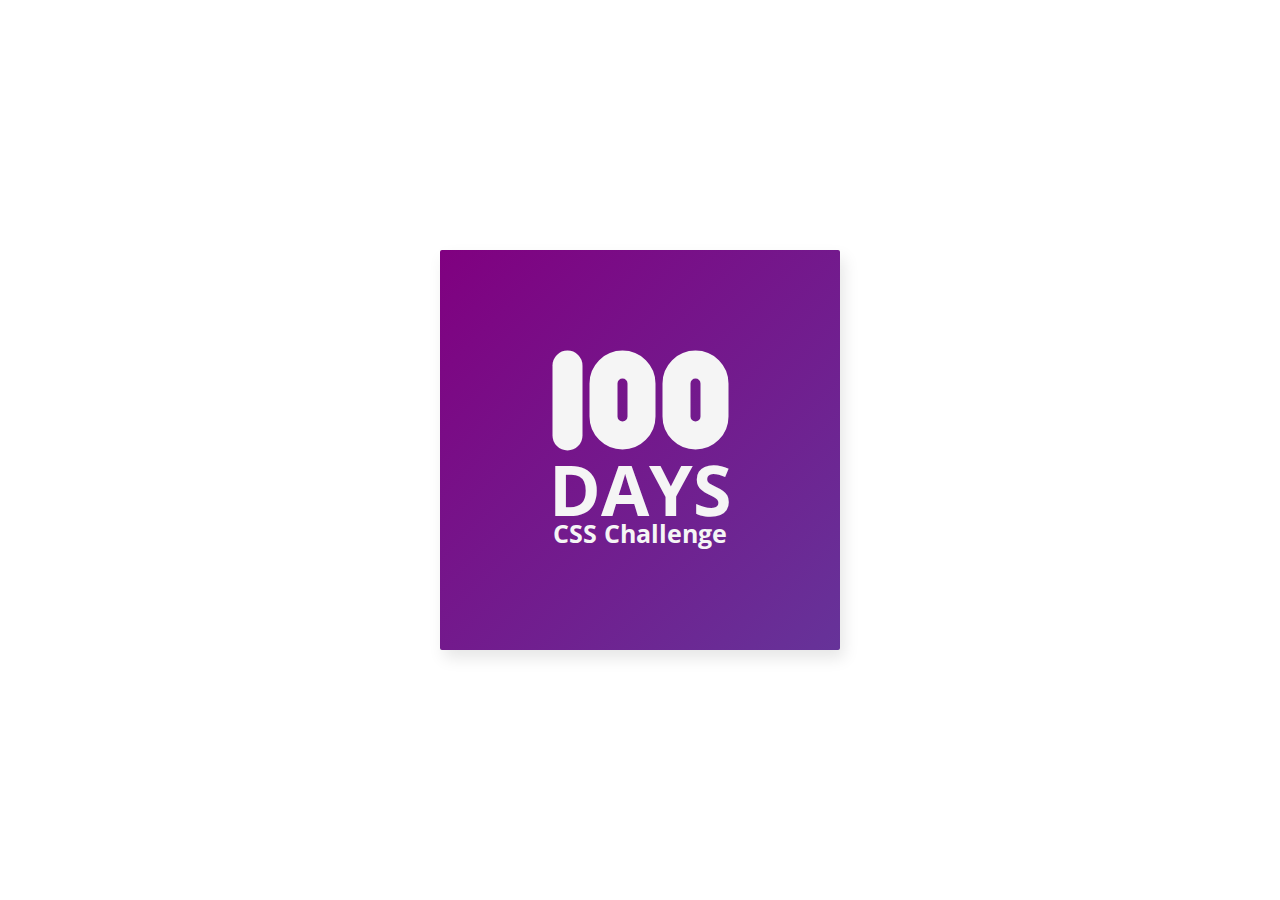
<file: Day_001_Gradient_Custom_Number/index.html>
<!DOCTYPE html>
<html lang="en">
<head>
    <meta charset="UTF-8">
    <meta name="viewport" content="width=device-width, initial-scale=1.0">
    <title>Gradient Custom Number</title>
    <link rel="stylesheet" href="style.css">
</head>
<body>

    <div class="frame">

        <div class="center">

            <div id="numberTitle">

                <div id="numberPartOne"></div>
                <div id="numberPartTwo"></div>
                <div id="numberPartThree"></div>	

            </div>

            <div id="textOne">

                <label>DAYS</label>

            </div>

            <div id="textTwo">

                <label>CSS Challenge</label>

            </div>

        </div>
        
    </div>
    
</body>
</html>
</file>
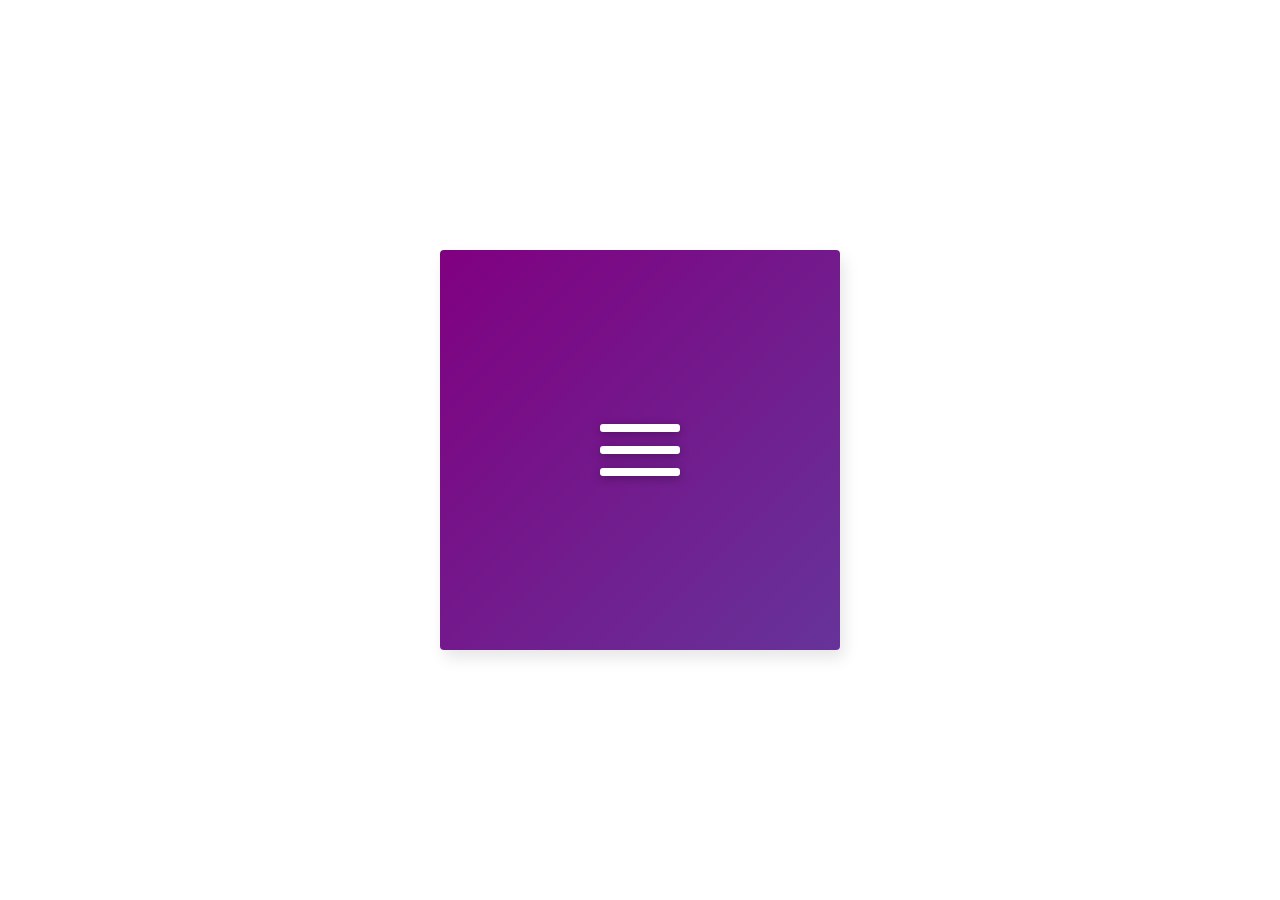
<file: Day_002_Hamburguer_Menu_Animation/index.html>
<!DOCTYPE html>
<html lang="en">
<head>
    <meta charset="UTF-8">
    <meta name="viewport" content="width=device-width, initial-scale=1.0">
    <title>Animated Hamburguer Menu</title>
    <link rel="stylesheet" href="style.css">
</head>
<body>

    <div class="frame">

        <div class="center">

            <div class="hamburguerIcon">

                <div class="line line1"></div>
                <div class="line line2"></div>
                <div class="line line3"></div>

            </div>

        </div>

    </div>

    <script src="menu.js"></script>
    
</body>
</html>
</file>
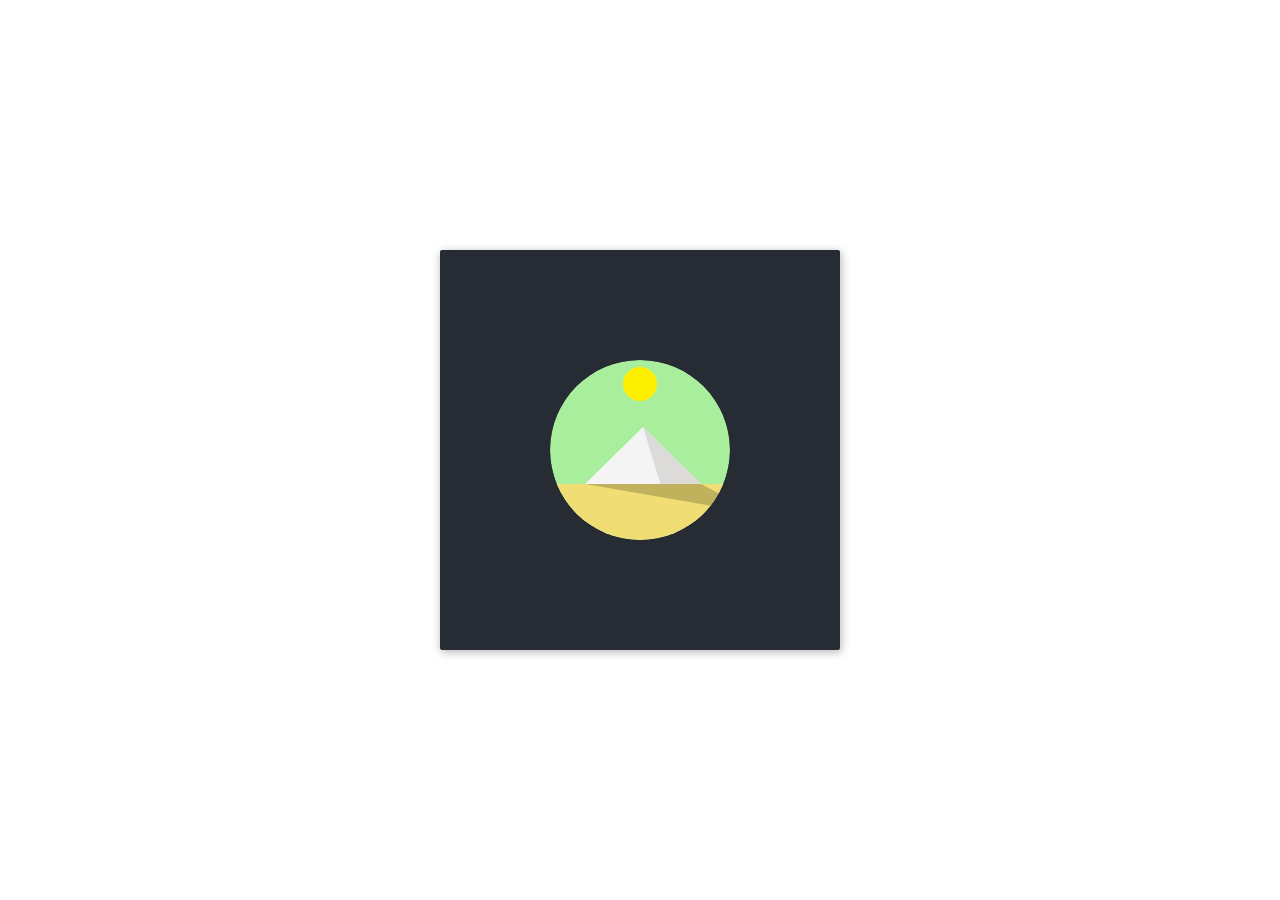
<file: Day_003_Sun_Pyramid/index.html>
<!DOCTYPE html>
<html lang="en">
<head>
    <meta charset="UTF-8">
    <meta name="viewport" content="width=device-width, initial-scale=1.0">
    <title>Sun Pyramid</title>
    <link rel="stylesheet" href="style.css">
</head>
<body>

    <div class="frame">

        <div class="center">

            <div class="circle">

                <div class="sky"></div>

                <div class="sun"></div>

                <div class="side-left"></div>

                <div class="side-right"></div>

                <div class="shadow"></div>

                <div class="ground"></div>
     			
            </div>

        </div>

    </div>
    
</body>
</html>
</file>
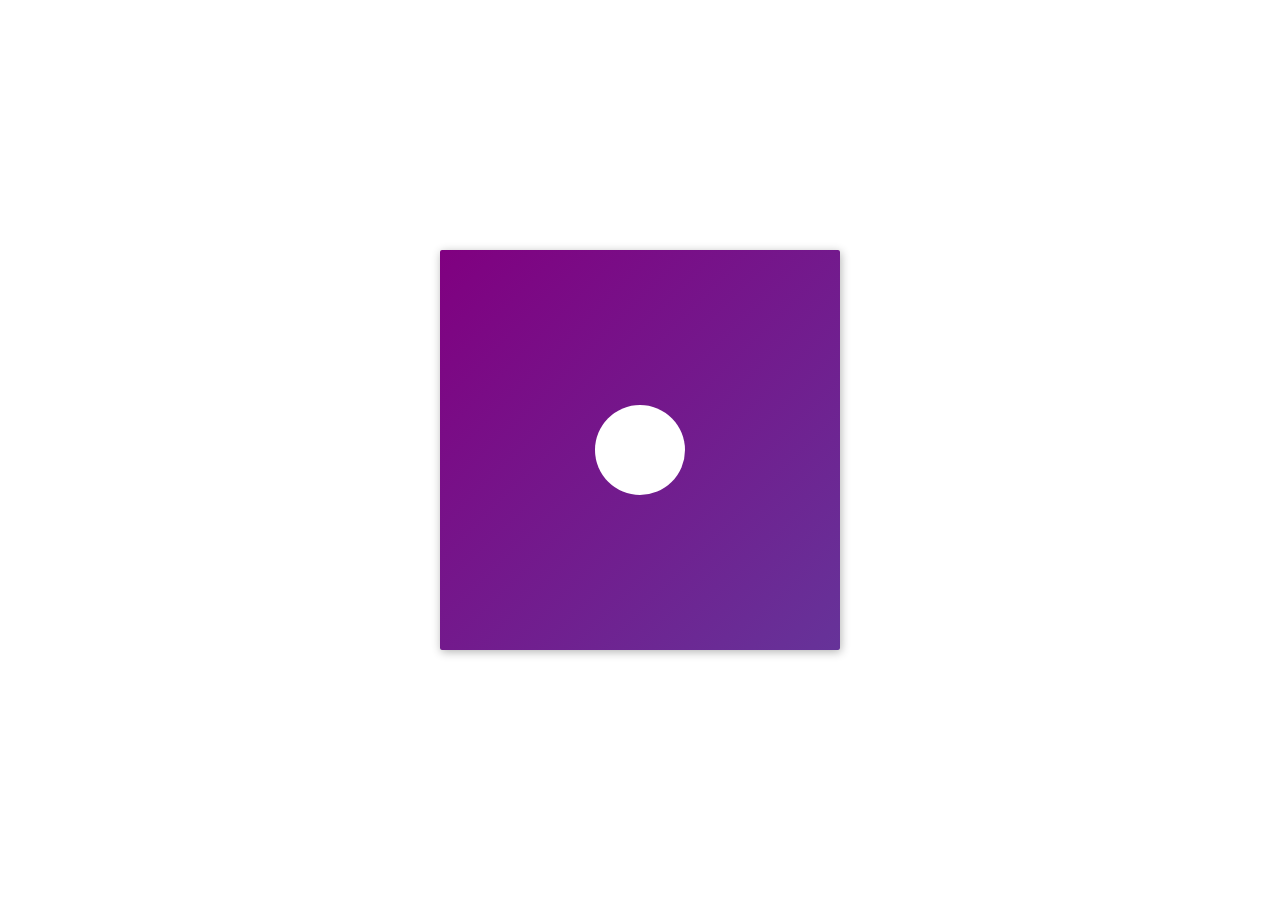
<file: Day_004_Cozy_Loading/index.html>
<!DOCTYPE html>
<html lang="en">
<head>
    <meta charset="UTF-8">
    <meta name="viewport" content="width=device-width, initial-scale=1.0">
    <title>Cozy Loading</title>
    <link rel="stylesheet" href="style.css">
</head>
<body>

    <div class="frame">

        <div class="center">

            <div class="dot-one">

            </div>

		    <div class="dot-two">

            </div>

		    <div class="dot-three">

            </div>

        </div>

    </div>
    
</body>
</html>
</file>
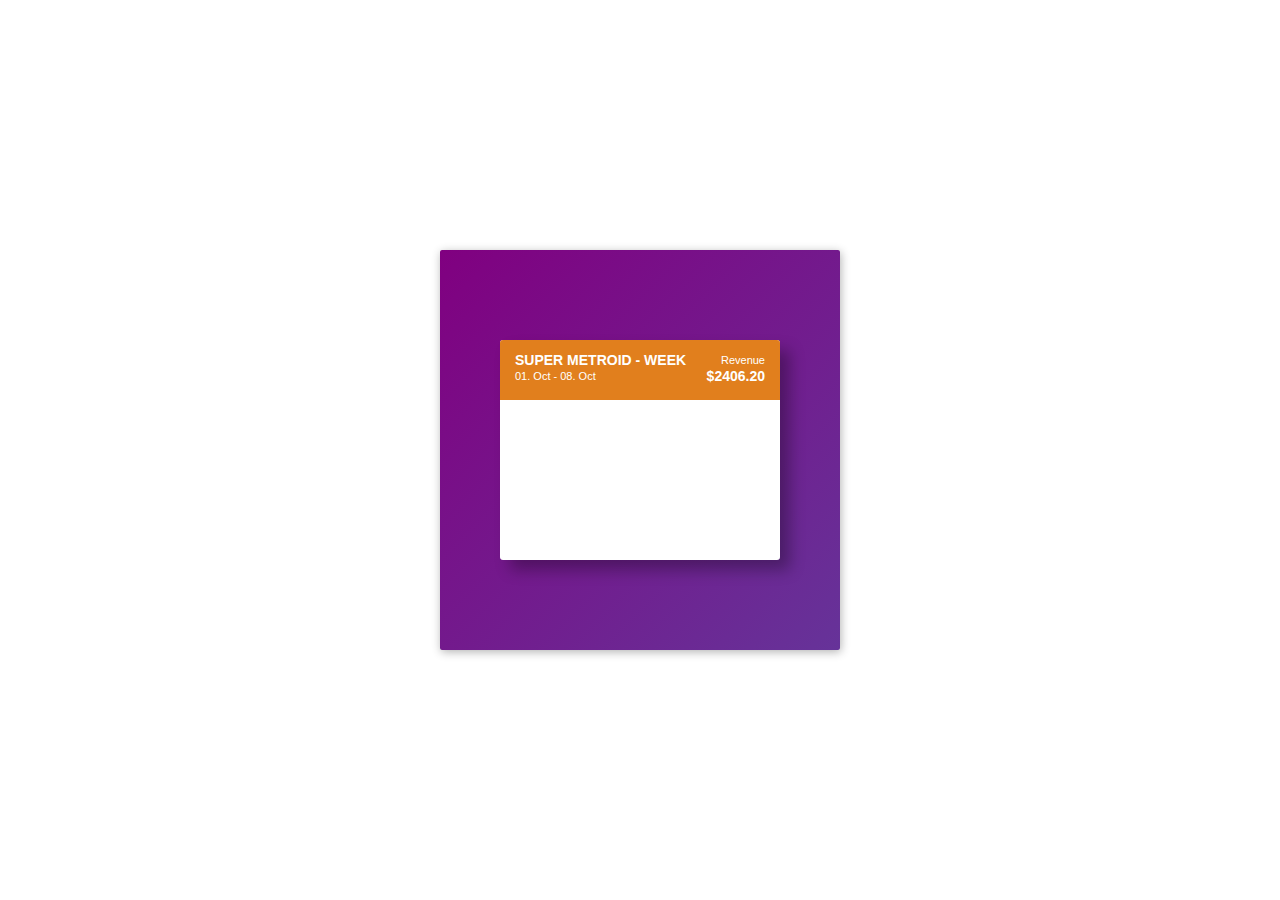
<file: Day_005_Statistics/index.html>
<!DOCTYPE html>
<html lang="en">
<head>
    <meta charset="UTF-8">
    <meta name="viewport" content="width=device-width, initial-scale=1.0">
    <title>Statistics</title>
    <link rel="stylesheet" href="style.css">
</head>
<body>

    <div class="frame">

        <div class="card">

            <div class="header">

                <span class="title big">Super Metroid - Week</span>
			    <span class="date small">01. Oct - 08. Oct</span>
			    <span class="type small">Revenue</span>
			    <span class="value big">$2406.20</span>
                
            </div>

        </div>

    </div>
    
</body>
</html>
</file>
<file: Day_001_Gradient_Custom_Number/style.css>
@import url(https://fonts.googleapis.com/css?family=Open+Sans:700,300);

.frame {

    position: absolute;
    top: 50%;
    left: 50%;
    width: 400px;
    height: 400px;
    margin-top: -200px;
    margin-left: -200px;
    border-radius: 2px;
    box-shadow: 4px 8px 16px 0 rgba(0,0,0,0.1);
    overflow: hidden;
    background: #fff;
    color: whitesmoke;
    -webkit-font-smoothing: antialiased;
    -moz-osx-font-smoothing: grayscale;
    background-image: linear-gradient(to bottom right, purple, rebeccapurple);

}

.center {

    position: absolute;
    top: 50%;
    left: 50%;
    transform: translate(-50%,-50%);
    display: flex;
    justify-content: center;
    flex-direction: column;

}

#numberTitle{
	
    height: 90px;
    display: flex;
    justify-content: center;
	
}

#numberPartOne{

    background-color: whitesmoke;
    height: 100px;
    width: 30px;
    border-radius: 30px;
	
}

#numberPartTwo{
	
    height: 43px;
    width: 10px;
    border: solid 28px whitesmoke;
    border-radius: 200px;
    margin: 0px 7px 0px 7px;
	
}

#numberPartThree{
	
	height: 43px;
	width: 10px;
	border: solid 28px whitesmoke;
	border-radius: 200px;
	
}

#textOne{
	
    height: 75px;
	font-family: 'Open Sans', Helvetica, sans-serif;
	font-size: 70px;
	font-weight: bolder;
	text-align: center;
	
}

#textTwo{
	
	font-family: 'Open Sans', Helvetica, sans-serif;
	font-size: 25px;
	font-weight: bolder;
    display: flex;
    justify-content: center;
	
}
</file>
<file: Day_002_Hamburguer_Menu_Animation/style.css>
@import url(https://fonts.googleapis.com/css?family=Open+Sans:700,300);

.frame {

    position: absolute;
    top: 50%;
    left: 50%;
    width: 400px;
    height: 400px;
    margin-top: -200px;
    margin-left: -200px;
    border-radius: 4px;
    box-shadow: 4px 8px 16px 0 rgba(0,0,0,0.1);
    overflow: hidden;
    background-image: linear-gradient(to bottom right, purple, rebeccapurple);

    color: #FFFFFF;

}

.center {

    position: absolute;
    top: 50%;
    left: 50%;
    transform: translate(-50%,-50%);

}

.hamburguerIcon{

	width: 80px;
	cursor: pointer;

}

.line{

	width: 100%;
	background: #fff;
	box-shadow: 0px 2px 10px 0 rgba(0, 0, 0, 0.3);
	border-radius: 3px;
	transition: background .2s ease-in-out;
	height: 8px;
	margin-bottom: 14px;

}

.line1{

	animation: line1-anim-rev .7s ease-in-out;

}

.line2{

	animation: line2-anim-rev .7s ease-in-out forwards;

}

.line3{

	animation: line3-anim-rev .7s ease-in-out;
	margin-bottom: 0;

}

.active .line1{

	animation: line1-anim ease-in-out .7s forwards;

}

.active .line2{

	animation: line2-anim ease-in-out .7s forwards;

}

.active .line3{

	animation: line3-anim ease-in-out .7s forwards;
	margin-bottom: 0;

}


@keyframes line1-anim{

	0% {

	    transform: translate3d(0, 0, 0) rotate(0deg);

	}

	50% {

		transform: translate3d(0, 22px, 0) rotate(0deg);

	}
    
	100% {

		transform: translate3d(0, 22px, 0) rotate(45deg);

	}

}

@keyframes line2-anim{

	0%{

		transform: scale(1);
		opacity: 1;

	}

	100%{

		transform: scale(0);
		opacity: 0;

	}

}

@keyframes line3-anim{
	
    0% {

	    transform: translate3d(0, 0, 0) rotate(0deg);

	}

	50%{

		transform: translate3d(0, -22px, 0) rotate(0);

	}

	100% {

		transform: translate3d(0, -22px, 0) rotate(135deg);
		margin: 0;

	}

}


@keyframes line1-anim-rev{

	0% {

	    transform: translate3d(0, 22px, 0) rotate(45deg);

	}

	50% {

		transform: translate3d(0, 22px, 0) rotate(0deg);

	}

	100% {

		transform: translate3d(0, 0, 0) rotate(0deg);

	}

}

@keyframes line2-anim-rev{

	0%{

		transform: scale(0);
		opacity: 0;

	}

	100%{

		transform: scale(1);
		opacity: 1;

	}

}

@keyframes line3-anim-rev{

	0% {

	    transform: translate3d(0, -22px, 0) rotate(135deg);

	}

	50%{

		transform: translate3d(0, -22px, 0) rotate(0);

	}

	100% {

		transform: translate3d(0, 0px, 0) rotate(0deg);

	}
    
}
</file>
<file: Day_003_Sun_Pyramid/style.css>
.frame {

  position: absolute;
  top: 50%;
  left: 50%;
  width: 400px;
  height: 400px;
  margin-top: -200px;
  margin-left: -200px;
  border-radius: 2px;
  box-shadow: 1px 2px 10px 0px rgba(0,0,0,0.3);
  background: #272C34;
  color: #FFFFFF;

}
  
.center {

  position: absolute;
  top: 50%;
  left: 50%;
  transform: translate(-50%,-50%);

}
  
.circle {

  position: relative;
  overflow: hidden;
  clip-path: circle(90px at 90px 90px);
  width: 180px;
  height: 180px;
  border-radius: 50%;
    
  .sky {

    position: absolute;
    z-index: 0;
    top: 0;
    left: 0;
    right: 0;
    height: 180px;
    background: #A9EE9C;	
    animation: sky-turns-black 4s cubic-bezier(.4,0,.49,1) infinite;

  }

  .sun {

    position: absolute;
    z-index: 2;
    top: 7px;
    left: 73px;
    width: 34px;
    height: 34px;
    border-radius: 50%;
    background: #FFEF00;
    transform-origin: 50% 400%;
    animation: sun-goes-down 4s cubic-bezier(.4,0,.49,1) infinite;

  }

  .side-left {

    position: absolute;
    top: 67px;
    left: 35px;
    height: 57px;
    width: 116px;
    background: #F4F4F4;
     clip-path: polygon(0% 100%, 100% 100%, 50% 0%);
     animation: pyramide-shading 4s cubic-bezier(.4,0,.49,1) infinite;

  }
    
  .side-right {

    position: absolute;
    top: 67px;
    left: 93px;
    height: 57px;
    width: 58px;
    background: #DDDADA;
    clip-path: polygon(30% 100%, 100% 100%, 0% 0%);
    animation: pyramide-shading 4s cubic-bezier(.4,0,.49,1) infinite reverse;

  }

  .shadow {

    position: absolute;
    z-index: 2;
    top: 124px;
    left: -80px;
    height: 30px;
    width: 360px;
    background: rgba(0,0,0,0.2);
    transform-origin: 50% 0%;
    clip-path: polygon(115px 0%, 231px 0%, 80% 100%);
    animation: shadow-on-the-floor 4s cubic-bezier(.4,0,.49,1) infinite;

  }

  .ground {

    position: absolute;
    z-index: 1;
    bottom: 0;
    left: 0;
    right: 0;
    height: 56px;
    background: #F0DE75;
    animation: fading-sand 4s cubic-bezier(.4,0,.49,1) infinite;

  }
    
}

@keyframes sun-goes-down {

  0% {

		background: #F57209;
    transform: rotate(-70deg);

  }
	
	30% {

		background: #FFEF00;
		transform: rotate(-28deg);

	}
	
	70% {

		background: #FFEF00;

	}

  100% {

		background: #F57209;
    transform: rotate(70deg);

  }

}

@keyframes sky-turns-black {

  0% {

    background: #272C34;

  }
	
	30% {

		background: #A9EE9C;

	}
	
	70% {

		background: #A9EE9C;	

	}

  100% {

    background: #272C34;

  }

}

@keyframes pyramide-shading {

  0% {

    background: #272C34;

  }
	
	30% {

		background: #F4F4F4;

	}
	
	70% {

		background: #DDDADA;

	}

  100% {

    background: #272C34;

  }

}

@keyframes shadow-on-the-floor {

  0% {

		transform: scaleY(0);
	  clip-path: polygon(115px 0%, 231px 0%, 100% 100%);

  }
	
	30% {

		transform: scaleY(1);
	  clip-path: polygon(115px 0%, 231px 0%, 80% 100%);

	}
	
	55% {

		transform: scaleY(.4);

	}

	75% {

		transform: scaleY(1);

	}

  100% {

		transform: scaleY(0);
	  clip-path: polygon(115px 0%, 231px 0%, 0% 100%);

  }
  
}

@keyframes fading-sand {

  0% {

    background: #272C34;

  }
	
	30% {

		background: #F0DE75;

	}
	
	70% {

		background: #F0DE75;

	}

  100% {

    background: #272C34;

  }

}
</file>
<file: Day_004_Cozy_Loading/style.css>
.frame {

	position: absolute;
	top: 50%;
	left: 50%;
	width: 400px;
	height: 400px;
	margin-top: -200px;
	margin-left: -200px;
	border-radius: 2px;
	box-shadow: 1px 2px 10px 0px rgba(0,0,0,0.3);
	color: #FFFFFF;
  background-image: linear-gradient(to bottom right, purple, rebeccapurple);

}

.center {
  
	position: absolute;
	width: 220px;
	height: 220px;
	top: 90px;
	left: 90px;

}

.dot-one {

	position: absolute;
	z-index: 3;
	width: 30px;
	height: 30px;
	top: 95px;
	left: 95px;
	background: #FFFFFF;
	border-radius: 50%;
	animation-fill-mode: both;
	animation: animation-dot-one 2s cubic-bezier(.21,.98,.6,.99) infinite alternate;

}

.dot-two {

	position: absolute;
	z-index: 2;
	width: 60px;
	height: 60px;
	top: 80px;
	left: 80px;
	background: #FFFFFF;
	border-radius: 50%;
	animation-fill-mode: both;
	animation: animation-dot-two 2s cubic-bezier(.21,.98,.6,.99) infinite alternate;

}

.dot-three {

	position: absolute;
	z-index: 1;
	width: 90px;
	height: 90px;
	top: 65px;
	left: 65px;
	background: #FFFFFF;
	border-radius: 50%;
	animation-fill-mode: both;
	animation: animation-dot-three 2s cubic-bezier(.21,.98,.6,.99) infinite alternate;

}

@keyframes animation-dot-one {

	0%, 70% {

		box-shadow: 2px 2px 3px 2px rgba(0,0,0,0.2);
		transform: scale(0);

	}

	100% {

		box-shadow: 10px 10px 15px 0 rgba(0,0,0,0.3);
		transform: scale(1);

	}

}

@keyframes animation-dot-two {

	0%, 40% {

		box-shadow: 2px 2px 3px 2px rgba(0,0,0,0.2);
		transform: scale(0);

	}

	100% {

		box-shadow: 10px 10px 15px 0 rgba(0,0,0,0.3);
		transform: scale(1);

	}

}

@keyframes animation-dot-three {

	0%, 10% {

		box-shadow: 2px 2px 3px 2px rgba(0,0,0,0.2);
		transform: scale(0);

	}

	100% {

		box-shadow: 10px 10px 15px 0 rgba(0,0,0,0.3);
		transform: scale(1);

	}
	
}
</file>
<file: Day_005_Statistics/style.css>
.frame {

	position: absolute;
	top: 50%;
	left: 50%;
	width: 400px;
	height: 400px;
	margin-top: -200px;
	margin-left: -200px;
	border-radius: 2px;
	box-shadow: 1px 2px 10px 0px rgba(0,0,0,0.3);
	color: #FFFFFF;
  	background-image: linear-gradient(to bottom right, purple, rebeccapurple);
	font-family: Arial;

}

.card {
  
	position: absolute;
	top: 90px;
	left: 60px;
	height: 220px;
	width: 280px;
	background: #FFFFFF;
	border-radius: 3px;
	box-shadow: 10px 10px 15px 0 rgba(0,0,0,0.3);
	overflow: hidden;

	.header {

		position: relative;
		height: 60px;
		width: 100%;
		background: #E17F1D;
		color: #FFFFFF;

		.big {

			position: absolute;
			font-weight: 600;
			font-size: 14px;
			text-transform: uppercase;

		}

		.small {

			position: absolute;
			font-weight: 400;
			font-size: 11px;

		}

		.title {

			top: 12px;
			left: 15px;

		}

		.date {

			top: 30px;
			left: 15px;

		}

		.type {

			top: 14px;
			right: 15px;

		}

		.value {

			top: 28px;
			right: 15px;

		}

	}

}
</file>
